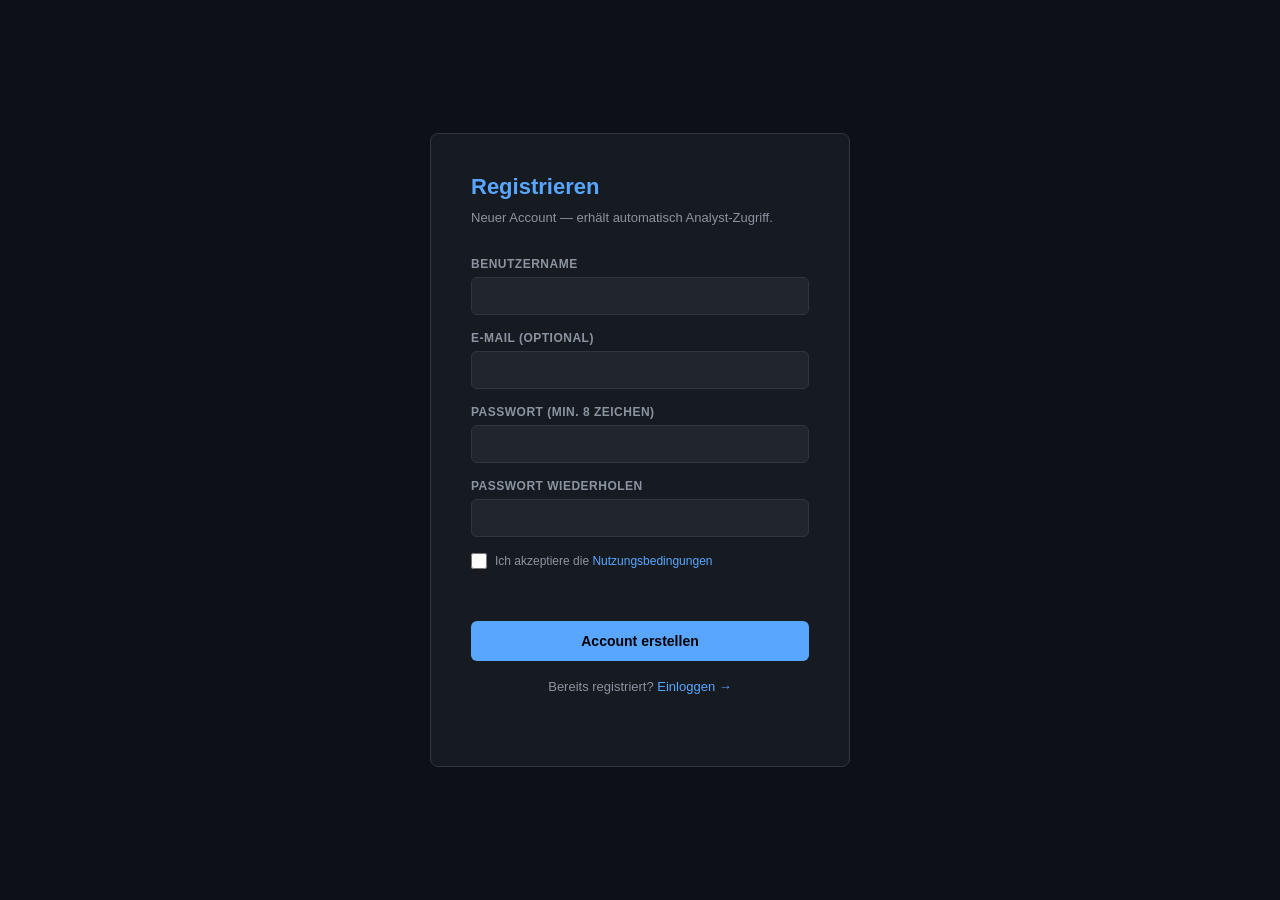
<file: templates/register.html>
<!DOCTYPE html>
<html>
<head>
    <meta charset="UTF-8">
    <title>Registrieren — CyberNews Tracker</title>
    <style>
        * { box-sizing: border-box; margin: 0; padding: 0; }
        body {
            background: #0d1117;
            color: #e6edf3;
            font-family: -apple-system, BlinkMacSystemFont, "Segoe UI", sans-serif;
            display: flex;
            align-items: center;
            justify-content: center;
            min-height: 100vh;
        }
        .card {
            background: #161b22;
            border: 1px solid #30363d;
            border-radius: 8px;
            padding: 40px;
            width: min(420px, 90vw);
        }
        .card h1 {
            font-size: 22px;
            margin-bottom: 8px;
            color: #58a6ff;
        }
        .card > p {
            font-size: 13px;
            color: #8b949e;
            margin-bottom: 28px;
            line-height: 1.6;
        }
        .field {
            display: flex;
            flex-direction: column;
            gap: 6px;
            margin-bottom: 16px;
        }
        .field--row {
            flex-direction: row;
            align-items: center;
            gap: 8px;
        }
        label {
            font-size: 12px;
            font-weight: 600;
            color: #8b949e;
            text-transform: uppercase;
            letter-spacing: 0.5px;
        }
        .field--row label {
            text-transform: none;
            letter-spacing: 0;
            font-size: 12px;
            font-weight: 400;
        }
        input[type=text],
        input[type=email],
        input[type=password] {
            background: #21262d;
            border: 1px solid #30363d;
            border-radius: 6px;
            color: #e6edf3;
            padding: 10px 12px;
            font-size: 14px;
            width: 100%;
        }
        input:focus { outline: none; border-color: #58a6ff; }
        input[type=checkbox] {
            width: 16px;
            height: 16px;
            accent-color: #58a6ff;
            flex-shrink: 0;
        }
        .agb-link { color: #58a6ff; text-decoration: none; }
        button[type=submit] {
            width: 100%;
            background: #58a6ff;
            border: none;
            border-radius: 6px;
            color: #000;
            font-size: 14px;
            font-weight: 700;
            padding: 12px;
            cursor: pointer;
            margin-top: 8px;
        }
        button[type=submit]:hover { opacity: 0.85; }
        #error {
            color: #f85149;
            font-size: 13px;
            min-height: 20px;
            margin-bottom: 8px;
        }
        .login-hint {
            text-align: center;
            font-size: 12px;
            color: #8b949e;
            margin-top: 16px;
        }
        .login-hint a { color: #58a6ff; text-decoration: none; }
    </style>
</head>
<body>
    <div class="card">
        <h1>Registrieren</h1>
        <p>Neuer Account — erhält automatisch Analyst-Zugriff.</p>

        <div class="field">
            <label>Benutzername</label>
            <input type="text" id="username" autocomplete="username" />
        </div>
        <div class="field">
            <label>E-Mail (optional)</label>
            <input type="email" id="email" autocomplete="email" />
        </div>
        <div class="field">
            <label>Passwort (min. 8 Zeichen)</label>
            <input type="password" id="password" autocomplete="new-password" />
        </div>
        <div class="field">
            <label>Passwort wiederholen</label>
            <input type="password" id="password2" autocomplete="new-password" />
        </div>
        <div class="field field--row">
            <input type="checkbox" id="agb" />
            <label for="agb">
                Ich akzeptiere die
                <a href="/agb" target="_blank" class="agb-link">Nutzungsbedingungen</a>
            </label>
        </div>

        <p id="error"></p>
        <button type="submit" id="submit-btn">Account erstellen</button>

        <p class="login-hint">
            Bereits registriert?
            <a href="/?login=1">Einloggen →</a>
        </p>
    </div>

    <script>
        document.getElementById("submit-btn").addEventListener("click", async () => {
            const username  = document.getElementById("username").value.trim();
            const email     = document.getElementById("email").value.trim();
            const password  = document.getElementById("password").value;
            const password2 = document.getElementById("password2").value;
            const agb       = document.getElementById("agb").checked;
            const errorEl   = document.getElementById("error");

            errorEl.textContent = "";

            if (!username || !password) {
                errorEl.textContent = "Bitte Username und Passwort ausfüllen.";
                return;
            }
            if (password !== password2) {
                errorEl.textContent = "Passwörter stimmen nicht überein.";
                return;
            }
            if (password.length < 8) {
                errorEl.textContent = "Passwort muss mindestens 8 Zeichen haben.";
                return;
            }
            if (!agb) {
                errorEl.textContent = "Bitte Nutzungsbedingungen akzeptieren.";
                return;
            }

            const res = await fetch("/api/register", {
                method: "POST",
                headers: { "Content-Type": "application/json" },
                body: JSON.stringify({ username, email: email || null, password, agb_accepted: true })
            });

            const data = await res.json();

            if (res.ok) {
                window.location.href = "/?login=1";
            } else {
                errorEl.textContent = data.error || "Fehler bei der Registrierung.";
            }
        });
    </script>
</body>
</html>
</file>
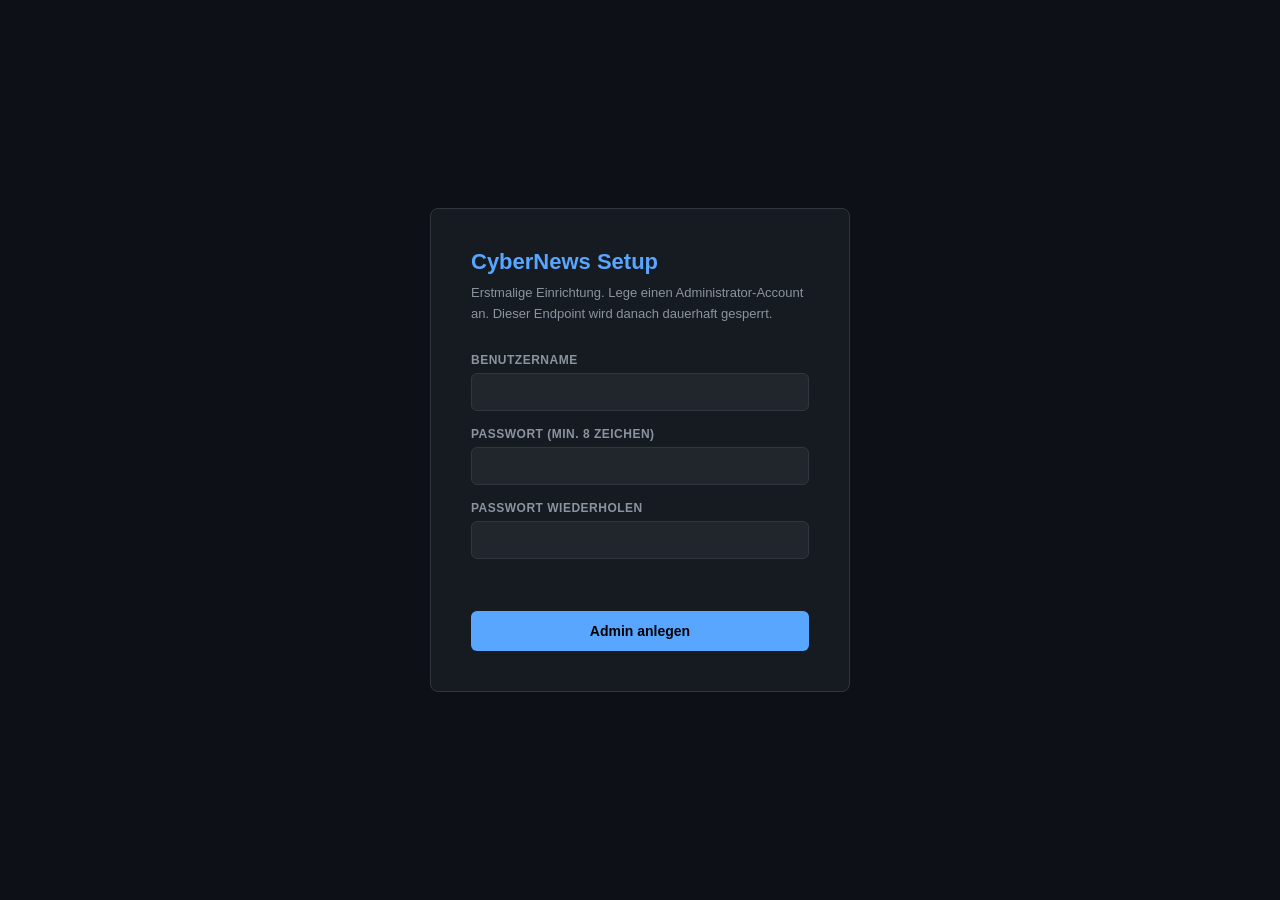
<file: templates/setup.html>
<!DOCTYPE html>
<html>
<head>
    <meta charset="UTF-8">
    <title>CyberNews Setup</title>
    <style>
        * { box-sizing: border-box; margin: 0; padding: 0; }
        body {
            background: #0d1117;
            color: #e6edf3;
            font-family: -apple-system, BlinkMacSystemFont, "Segoe UI", sans-serif;
            display: flex;
            align-items: center;
            justify-content: center;
            min-height: 100vh;
        }
        .setup-card {
            background: #161b22;
            border: 1px solid #30363d;
            border-radius: 8px;
            padding: 40px;
            width: min(420px, 90vw);
        }
        .setup-card h1 {
            font-size: 22px;
            margin-bottom: 8px;
            color: #58a6ff;
        }
        .setup-card p {
            font-size: 13px;
            color: #8b949e;
            margin-bottom: 28px;
            line-height: 1.6;
        }
        .field {
            display: flex;
            flex-direction: column;
            gap: 6px;
            margin-bottom: 16px;
        }
        label {
            font-size: 12px;
            font-weight: 600;
            color: #8b949e;
            text-transform: uppercase;
            letter-spacing: 0.5px;
        }
        input {
            background: #21262d;
            border: 1px solid #30363d;
            border-radius: 6px;
            color: #e6edf3;
            padding: 10px 12px;
            font-size: 14px;
        }
        input:focus { outline: none; border-color: #58a6ff; }
        button {
            width: 100%;
            background: #58a6ff;
            border: none;
            border-radius: 6px;
            color: #000;
            font-size: 14px;
            font-weight: 700;
            padding: 12px;
            cursor: pointer;
            margin-top: 8px;
        }
        button:hover { opacity: 0.85; }
        #error {
            color: #f85149;
            font-size: 13px;
            min-height: 20px;
            margin-bottom: 8px;
        }
        #success {
            display: none;
            background: #1a3a2a;
            border: 1px solid #3fb950;
            border-radius: 6px;
            padding: 16px;
            color: #3fb950;
            font-size: 14px;
            line-height: 1.6;
            margin-top: 16px;
        }
    </style>
</head>
<body>
    <div class="setup-card">
        <h1>CyberNews Setup</h1>
        <p>Erstmalige Einrichtung. Lege einen Administrator-Account an.
           Dieser Endpoint wird danach dauerhaft gesperrt.</p>

        <div class="field">
            <label>Benutzername</label>
            <input type="text" id="username" autocomplete="username" />
        </div>
        <div class="field">
            <label>Passwort (min. 8 Zeichen)</label>
            <input type="password" id="password" autocomplete="new-password" />
        </div>
        <div class="field">
            <label>Passwort wiederholen</label>
            <input type="password" id="password2" autocomplete="new-password" />
        </div>

        <p id="error"></p>
        <button id="submit-btn">Admin anlegen</button>

        <div id="success"></div>
    </div>

    <script>
        document.getElementById("submit-btn").addEventListener("click", async () => {
            const username  = document.getElementById("username").value.trim();
            const password  = document.getElementById("password").value;
            const password2 = document.getElementById("password2").value;
            const errorEl   = document.getElementById("error");
            const successEl = document.getElementById("success");

            errorEl.textContent = "";

            if (!username || !password) {
                errorEl.textContent = "Bitte alle Felder ausfüllen.";
                return;
            }
            if (password !== password2) {
                errorEl.textContent = "Passwörter stimmen nicht überein.";
                return;
            }
            if (password.length < 8) {
                errorEl.textContent = "Passwort muss mindestens 8 Zeichen haben.";
                return;
            }

            const res = await fetch("/setup", {
                method: "POST",
                headers: { "Content-Type": "application/json" },
                body: JSON.stringify({ username, password })
            });

            const data = await res.json();

            if (res.ok) {
                document.getElementById("submit-btn").style.display = "none";
                successEl.innerHTML = `
                    ✅ ${data.message}<br><br>
                    <a href="/" style="color:#58a6ff">→ Zum Dashboard</a>
                `;
                successEl.style.display = "block";
            } else {
                errorEl.textContent = data.error || "Fehler beim Anlegen.";
            }
        });
    </script>
</body>
</html>
</file>
